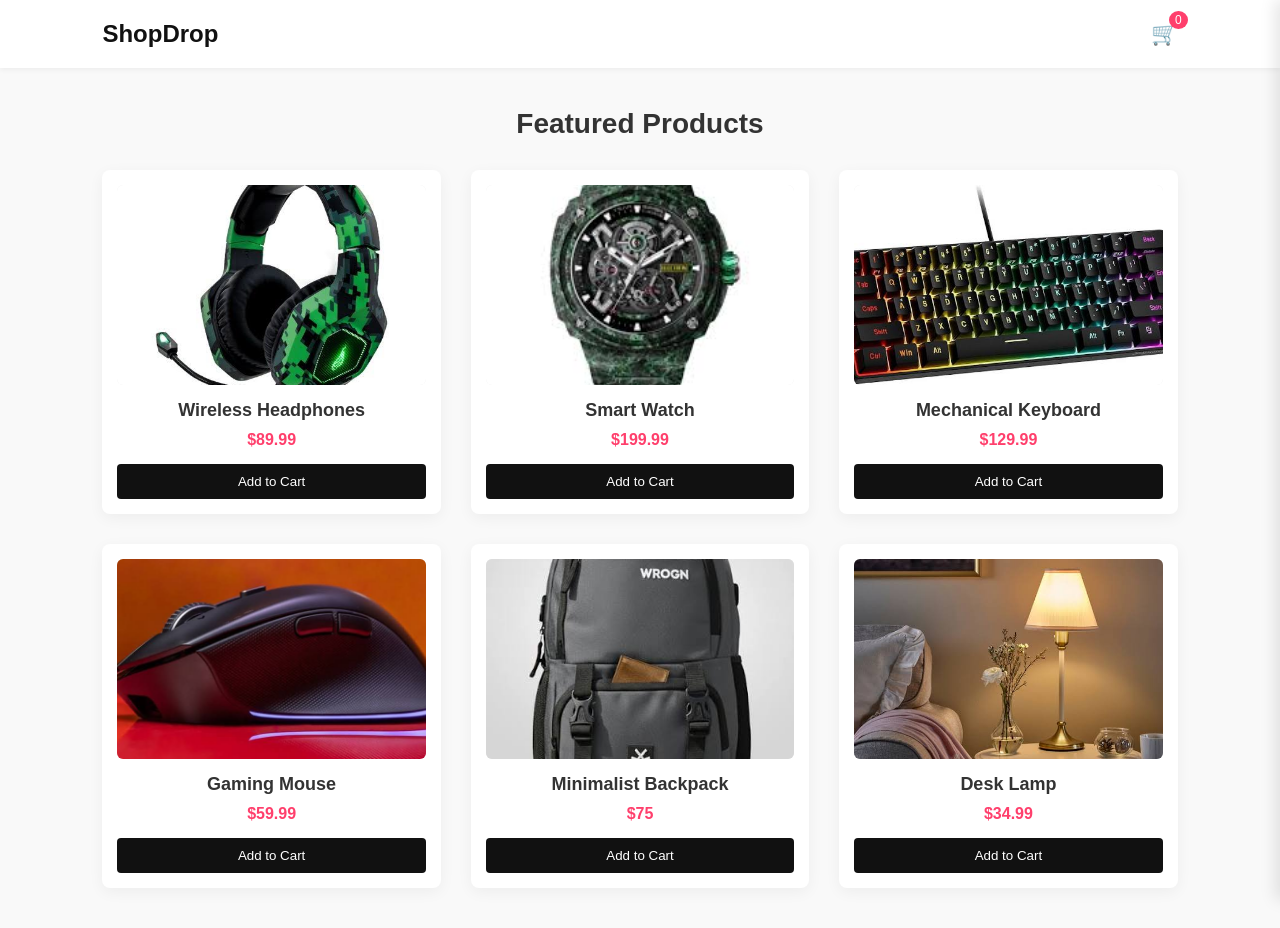
<file: index.html>
<!DOCTYPE html>
<html lang="en">
<head>
    <meta charset="UTF-8">
    <meta name="viewport" content="width=device-width, initial-scale=1.0">
    <title>Minimalist E-Commerce</title>
    <link rel="stylesheet" href="style.css">
</head>
<body>

    <header>
        <div class="logo">ShopDrop</div>
        <div class="cart-icon" onclick="toggleCart()" style="cursor: pointer;">
            🛒 <span id="cart-count">0</span>
        </div>
    </header>

    

    <main>
        <h1 class="section-title">Featured Products</h1>
        <div class="product-grid" id="product-container"></div>
    </main>

    <div class="cart-sidebar" id="cart-sidebar">
        <div class="cart-header">
            <h2>Your Cart</h2>
            <button class="close-btn" onclick="toggleCart()">✕</button>
        </div>
        <div class="cart-items" id="cart-items-container"></div>
        
        <div class="cart-footer">
            <h3>Total: $<span id="cart-total">0.00</span></h3>
            <button class="checkout-btn" onclick="checkout()">Proceed to Checkout</button>
        </div>
    </div>

    <script src="script.js"></script>
</body>
</html>
</file>
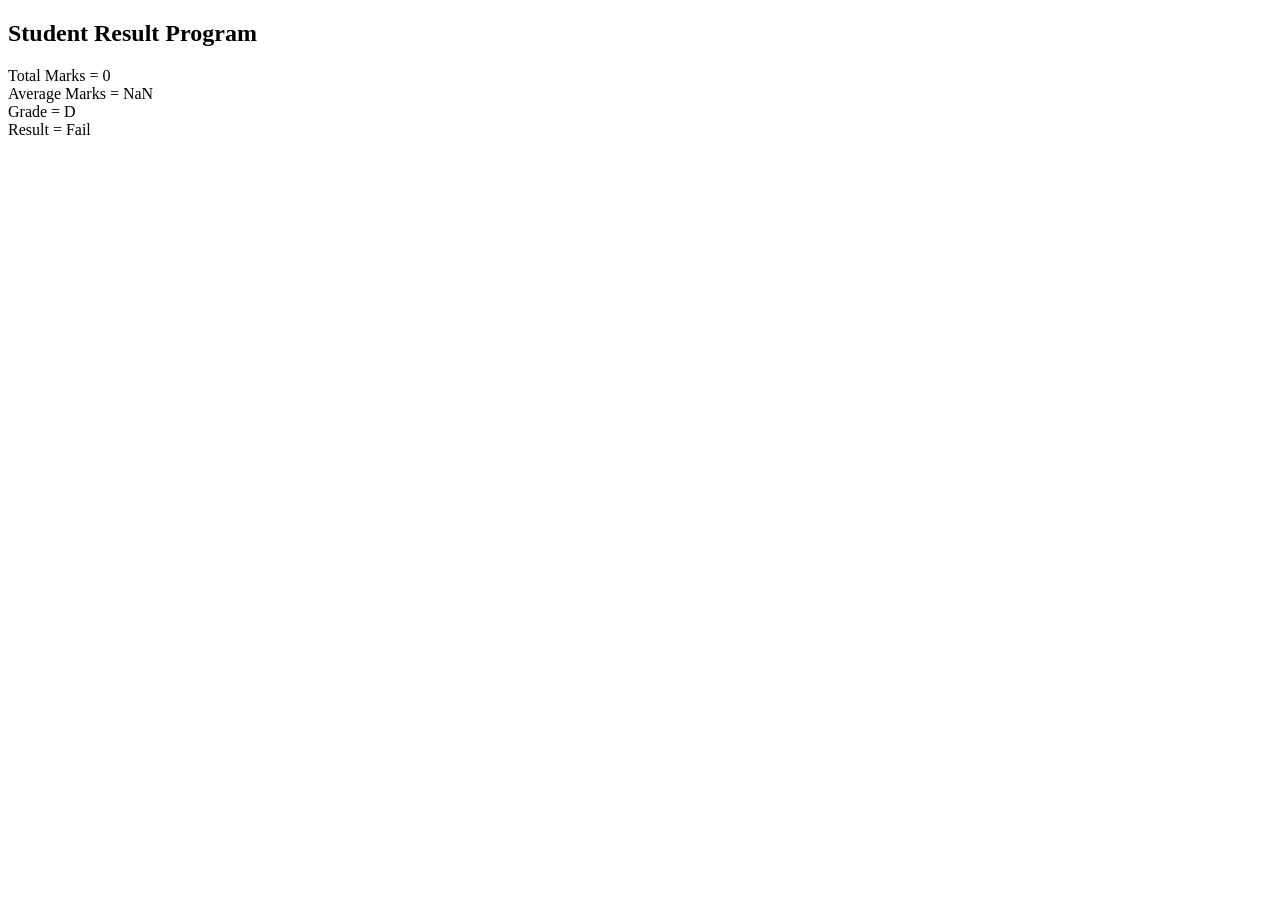
<file: exp1.html>
<!doctype html> 
<html> 
  <head> 
    <title>Student Result</title> 
  </head> 
  <body> 
    <h2>Student Result Program</h2> 
      <script> 
      var subjects = prompt("Enter number of subjects"); 
      var total = 0; 
      for (var i = 1; i <= subjects; i++) { 
        var marks = prompt("Enter marks of subject " + i); 
        total = total + Number(marks); 
      } 
 var average = total / subjects; 
  var grade; 
      var result; 
  if (average >= 60) { 
        grade = "A"; 
        result = "Pass"; 
      } else if (average >= 50) { 
        grade = "B"; 
        result = "Pass"; 
      } else if (average >= 40) { 
        grade = "C"; 
        result = "Pass"; 
      } else { 
        grade = "D"; 
        result = "Fail"; 
      } 
      document.write("Total Marks = " + total); 
      document.write("<br>"); 
      document.write("Average Marks = " + average); 
      document.write("<br>"); 
      document.write("Grade = " + grade); 
      document.write("<br>"); 
      document.write("Result = " + result); 
    </script> 
  </body> 
</html>
</file>
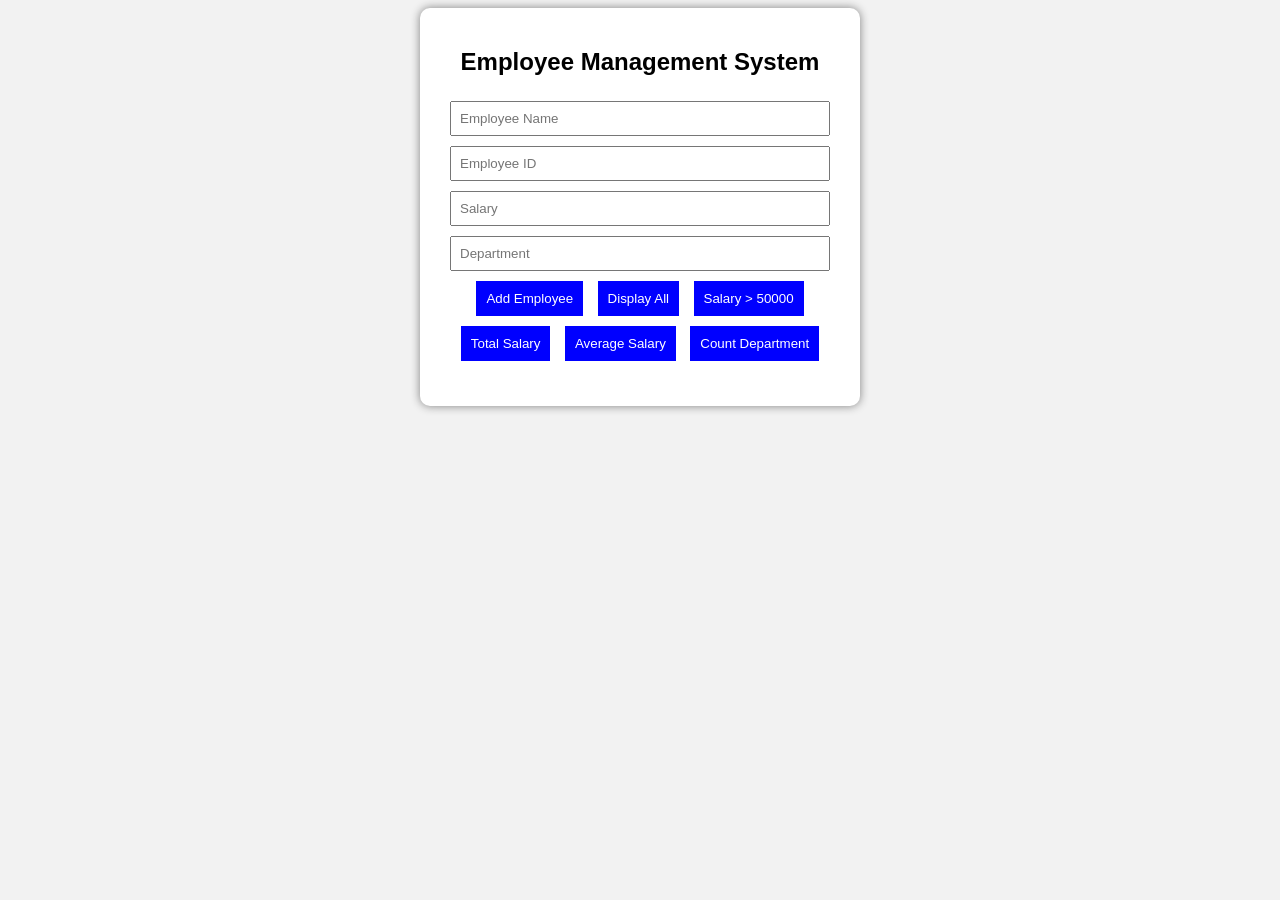
<file: exp2.html>
<!DOCTYPE html>
<html>
<head>
<title>Employee Management</title>
<style>
body{
font-family: Arial;
background:#f2f2f2;
text-align:center;
}
.container{
width:400px;
margin:auto;
background:white;
padding:20px;
border-radius:10px;
box-shadow:0px 0px 10px gray;
}
input{
width:90%;
padding:8px;
margin:5px;
}
button{
padding:10px;
margin:5px;
background:blue;
color:white;
border:none;
cursor:pointer;
}
#result{
margin-top:20px;
text-align:left;
}
</style>
</head>
<body>
<div class="container">
<h2>Employee Management System</h2>
<input type="text" id="name" placeholder="Employee Name">
<input type="text" id="id" placeholder="Employee ID">
<input type="number" id="salary" placeholder="Salary">
<input type="text" id="dept" placeholder="Department">
<br>
<button onclick="addEmployee()">Add Employee</button>
<button onclick="displayEmployees()">Display All</button>
<button onclick="filterSalary()">Salary > 50000</button>
<button onclick="totalSalary()">Total Salary</button>
<button onclick="averageSalary()">Average Salary</button>
<button onclick="countDepartment()">Count Department</button>
<div id="result"></div>

</div>
<script>
let employees = [];
function addEmployee(){
let name=document.getElementById("name").value;
let id=document.getElementById("id").value;
let salary=parseInt(document.getElementById("salary").value);
let dept=document.getElementById("dept").value;
let emp={
name:name,
id:id,
salary:salary,
department:dept
};
employees.push(emp);
alert("Employee Added");
}
function displayEmployees(){
let output="";
for(let emp of employees){
output+=emp.name+" | "+emp.id+" | "+emp.salary+" | "+emp.department+"<br>";
}
document.getElementById("result").innerHTML=output;
}
function filterSalary(){
let filtered=employees.filter(e=>e.salary>50000);

let output="";
for(let emp of filtered){
output+=emp.name+" | "+emp.salary+"<br>";
}
document.getElementById("result").innerHTML=output;
}
function totalSalary(){
let total=0;
for(let emp of employees){
total+=emp.salary;
}
document.getElementById("result").innerHTML="Total Salary = "+total;
}
function averageSalary(){
let total=0;
for(let emp of employees){
total+=emp.salary;
}
let avg=total/employees.length;
document.getElementById("result").innerHTML="Average Salary = "+avg;
}
function countDepartment(){
let dept=prompt("Enter Department Name");
let count=0;
for(let emp of employees){
if(emp.department==dept){
count++;
}
}
document.getElementById("result").innerHTML="Employees in "+dept+" = "+count;
}
</script>
</body>
</html>
</file>
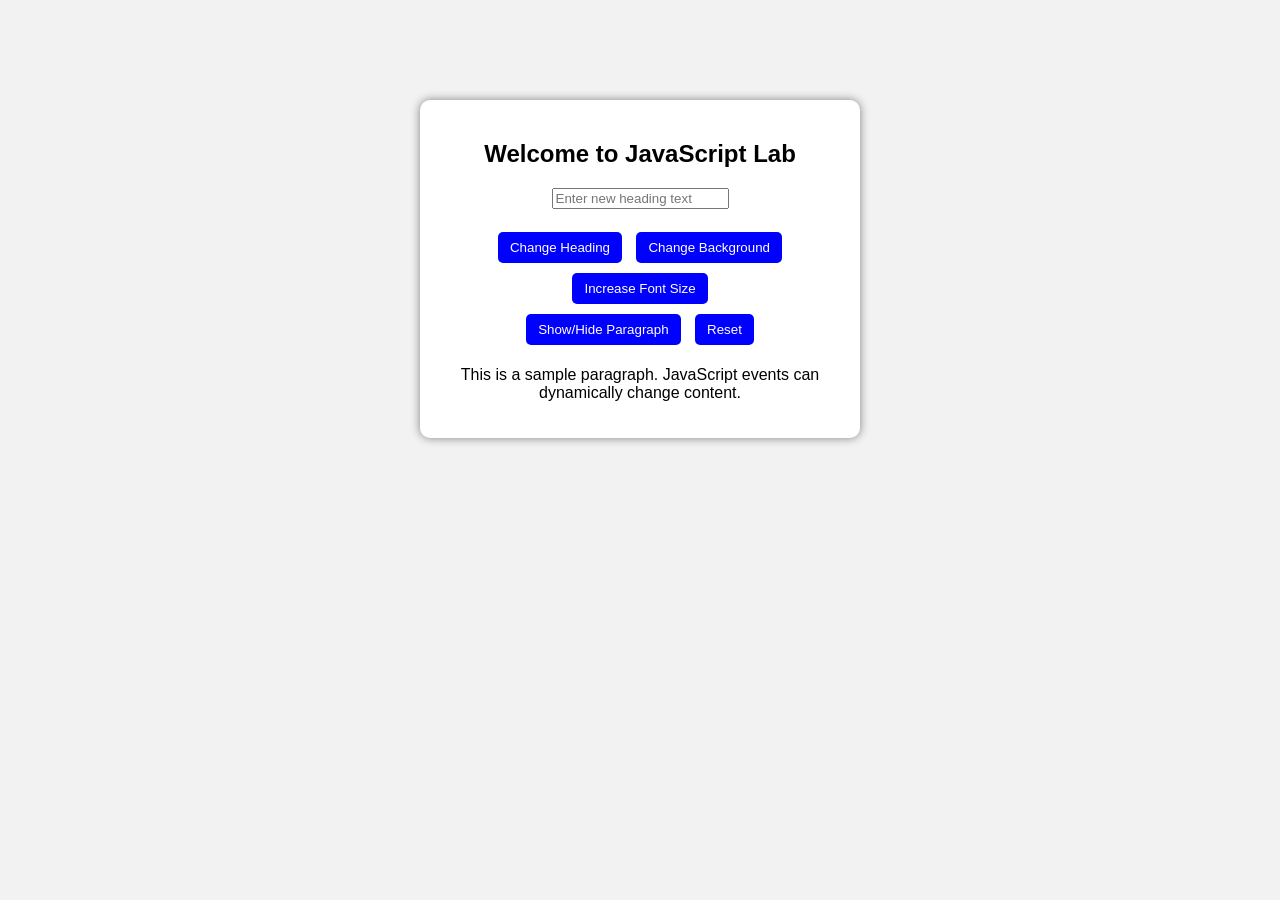
<file: exp3.html>
<!DOCTYPE html>
<html>
<head>
    <title>JavaScript Lab</title>
    <style>
        body {
            font-family: Arial;
            text-align: center;
            background-color: #f2f2f2;
        }
        .container {
            margin: 100px auto;
            padding: 20px;
            width: 400px;
            background: white;
            border-radius: 10px;
            box-shadow: 0px 0px 10px gray;
        }
        button {
            margin: 5px;
            padding: 8px 12px;
            background-color: blue;
            color: white;
            border: none;
            border-radius: 5px;
        }
    </style>
</head>

<body>

<div class="container">
    <h2 id="heading">Welcome to JavaScript Lab</h2>

    <input type="text" id="inputText" placeholder="Enter new heading text"><br><br>

    <button onclick="changeHeading()">Change Heading</button>
    <button onclick="changeBackground()">Change Background</button>
    <button onclick="increaseFont()">Increase Font Size</button><br>

    <button onclick="togglePara()">Show/Hide Paragraph</button>
    <button onclick="resetAll()">Reset</button>

    <p id="para">
        This is a sample paragraph. JavaScript events can dynamically change content.
    </p>
</div>

<script>
    function changeHeading() {
        let text = document.getElementById("inputText").value;
        document.getElementById("heading").innerText = text;
    }

    function changeBackground() {
        document.body.style.backgroundColor = "lightblue";
    }

    function increaseFont() {
        let para = document.getElementById("para");
        let size = window.getComputedStyle(para).fontSize;
        para.style.fontSize = (parseInt(size) + 2) + "px";
    }

    function togglePara() {
        let para = document.getElementById("para");
        if (para.style.display === "none") {
            para.style.display = "block";
        } else {
            para.style.display = "none";
        }
    }

    function resetAll() {
        document.getElementById("heading").innerText = "Welcome to JavaScript Lab";
        document.body.style.backgroundColor = "#f2f2f2";
        document.getElementById("para").style.fontSize = "16px";
        document.getElementById("para").style.display = "block";
        document.getElementById("inputText").value = "";
    }
</script>

</body>
</html>
</file>
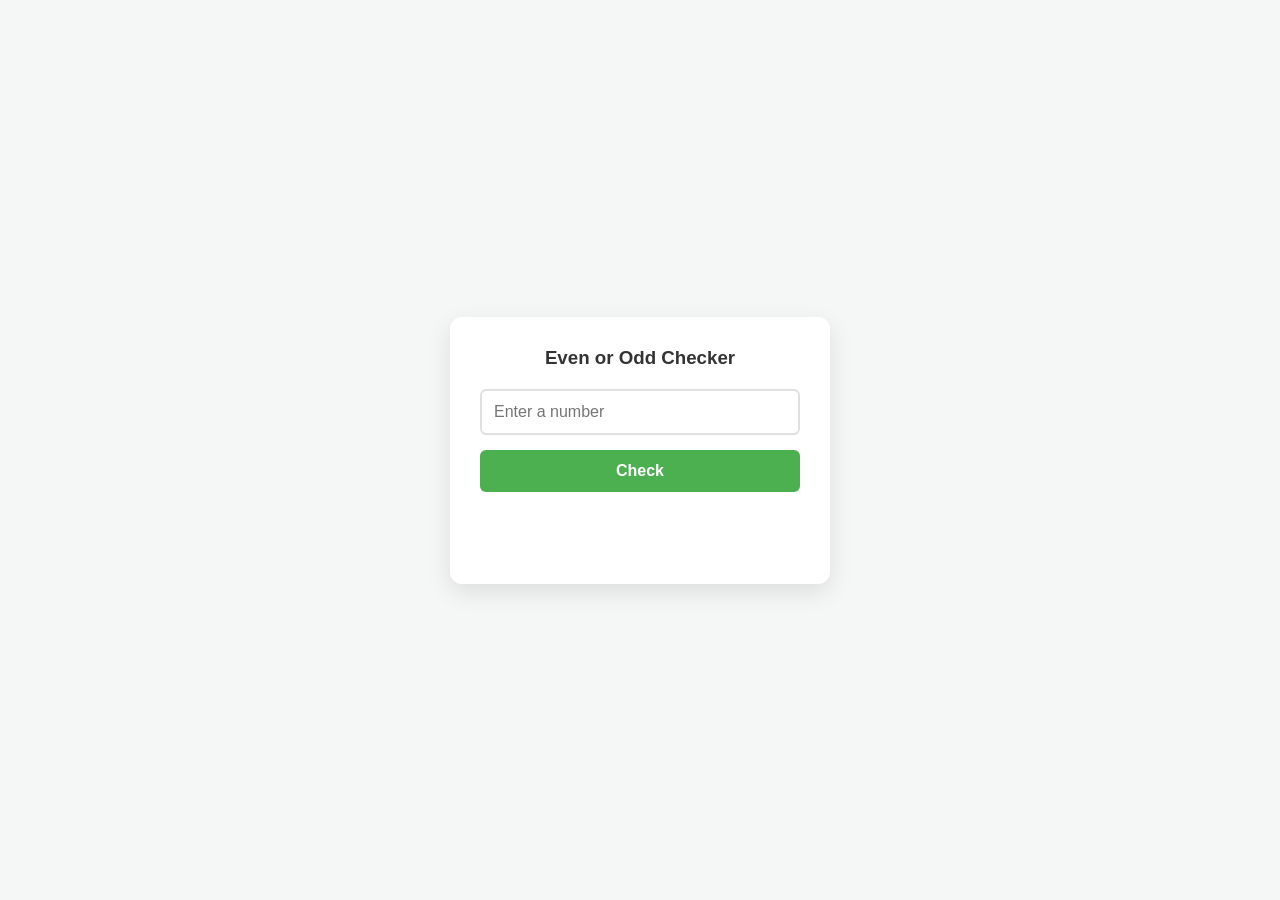
<file: practical.html>
<!DOCTYPE html>
<html lang="en">
<head>
  <meta charset="UTF-8">
  <meta name="viewport" content="width=device-width, initial-scale=1.0">
  <title>Even or Odd Checker</title>
  
  <style>
    /* Reset margins and center the card perfectly on the screen */
    body {
      font-family: 'Segoe UI', Tahoma, Geneva, Verdana, sans-serif;
      background-color: #f4f7f6;
      display: flex;
      justify-content: center;
      align-items: center;
      height: 100vh;
      margin: 0;
    }

    /* Style the container box (The Card) */
    .checker-card {
      background-color: #ffffff;
      padding: 30px;
      border-radius: 12px;
      box-shadow: 0 8px 24px rgba(0, 0, 0, 0.1);
      text-align: center;
      width: 320px;
    }

    h3 {
      color: #333333;
      margin-top: 0;
      margin-bottom: 20px;
    }

    /* Style the input field */
    input[type="number"] {
      width: 100%;
      padding: 12px;
      margin-bottom: 15px;
      border: 2px solid #e0e0e0;
      border-radius: 6px;
      font-size: 16px;
      box-sizing: border-box;
      transition: border-color 0.3s ease;
    }

    /* Highlight input field when clicked */
    input[type="number"]:focus {
      border-color: #4caf50;
      outline: none;
    }

    /* Style the action button */
    button {
      width: 100%;
      background-color: #4caf50;
      color: white;
      border: none;
      padding: 12px;
      font-size: 16px;
      font-weight: bold;
      border-radius: 6px;
      cursor: pointer;
      transition: background-color 0.2s ease;
    }

    /* Change button color on hover */
    button:hover {
      background-color: #45a049;
    }

    /* Style the output result text */
    #result {
      margin-top: 20px;
      font-size: 18px;
      font-weight: 600;
      color: #2c3e50;
      min-height: 24px; /* Prevents layout shifting when text appears */
    }
  </style>
</head>
<body>

  <div class="checker-card">
    <h3>Even or Odd Checker</h3>
    <input type="number" id="num" placeholder="Enter a number">
    <button onclick="check()">Check</button>
    <p id="result"></p>
  </div>

  <script>
    function check() {
      let rawValue = document.getElementById("num").value;
      
      if (rawValue === "") {
        document.getElementById("result").style.color = "#e74c3c"; // Text turns red for error
        document.getElementById("result").innerText = "Please enter a number.";
        return;
      }

      let n = Number(rawValue);

      // Dynamically change text color based on result
      let resultElement = document.getElementById("result");
      if (n % 2 === 0) {
        resultElement.style.color = "#2ecc71"; // Green for Even
        resultElement.innerText = n + " is Even";
      } else {
        resultElement.style.color = "#3498db"; // Blue for Odd
        resultElement.innerText = n + " is Odd";
      }
    }
  </script>
</body>
</html>
</file>
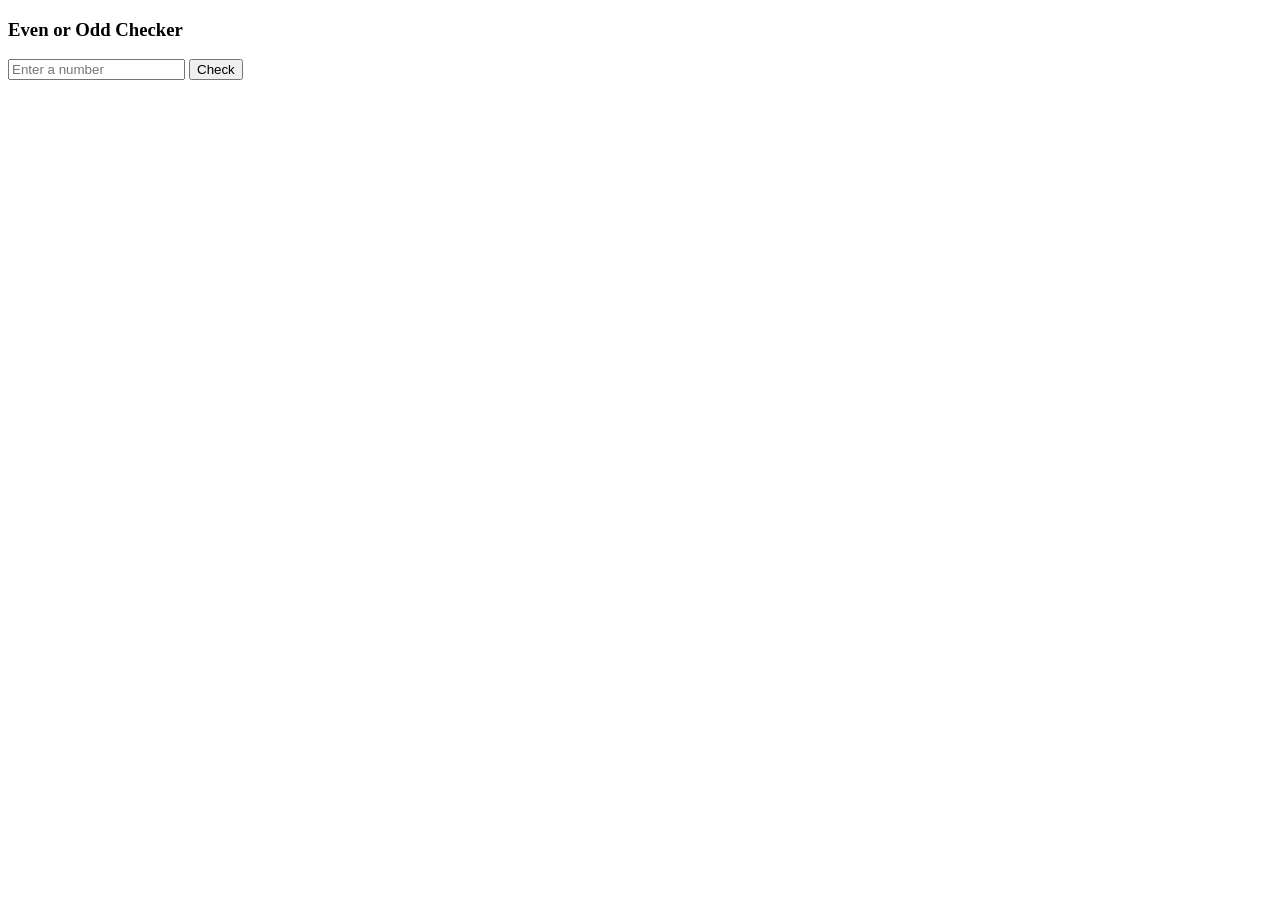
<file: images/endterm.html/practical.html>
<!DOCTYPE html>
<html>
<body>
  <h3>Even or Odd Checker</h3>
  <input type="number" id="num" placeholder="Enter a number">
  <button onclick="check()">Check</button>
  <p id="result"></p>

  <script>
    function check() {
      let n = document.getElementById("num").value;
      if (n % 2 === 0)
        document.getElementById("result").innerText = n + " is Even";
      else
        document.getElementById("result").innerText = n + " is Odd";
    }
  </script>
</body>
</html>
</file>
<file: style.css>
/* Reset and Base Styles */
* {
    margin: 0;
    padding: 0;
    box-sizing: border-box;
    font-family: 'Segoe UI', Tahoma, Geneva, Verdana, sans-serif;
}

body {
    background-color: #f9f9f9;
    color: #333;
}

/* Header */
header {
    display: flex;
    justify-content: space-between;
    align-items: center;
    padding: 20px 8%;
    background: #ffffff;
    box-shadow: 0 2px 5px rgba(0,0,0,0.05);
    position: sticky;
    top: 0;
    z-index: 100;
}

.logo {
    font-size: 24px;
    font-weight: bold;
    color: #111;
}

.cart-icon {
    font-size: 22px;
    cursor: pointer;
    position: relative;
}

#cart-count {
    position: absolute;
    top: -10px;
    right: -10px;
    background: #ff3f6c;
    color: white;
    font-size: 12px;
    padding: 2px 6px;
    border-radius: 50%;
}

/* Product Section */
main {
    padding: 40px 8%;
}

.section-title {
    margin-bottom: 30px;
    font-size: 28px;
    text-align: center;
}

.product-grid {
    display: grid;
    grid-template-columns: repeat(auto-fit, minmax(250px, 1fr));
    gap: 30px;
}

.product-card {
    background: white;
    border-radius: 8px;
    padding: 15px;
    text-align: center;
    box-shadow: 0 4px 15px rgba(0,0,0,0.05);
    transition: transform 0.2s;
}

.product-card:hover {
    transform: translateY(-5px);
}

.product-image {
    width: 100%;
    height: 200px;
    background-color: #eee;
    border-radius: 6px;
    display: flex;
    align-items: center;
    justify-content: center;
    font-weight: bold;
    color: #888;
    margin-bottom: 15px;
}

.product-title {
    font-size: 18px;
    margin-bottom: 10px;
}

.product-price {
    color: #ff3f6c;
    font-weight: bold;
    margin-bottom: 15px;
}

.add-to-cart-btn {
    background: #111;
    color: white;
    border: none;
    padding: 10px 20px;
    border-radius: 4px;
    cursor: pointer;
    width: 100%;
    transition: background 0.2s;
}

.add-to-cart-btn:hover {
    background: #333;
}

/* Cart Sidebar */
.cart-sidebar {
    position: fixed;
    top: 0;
    right: -400px;
    width: 400px;
    height: 100%;
    background: white;
    box-shadow: -5px 0 15px rgba(0,0,0,0.1);
    transition: right 0.3s ease;
    z-index: 1000;
    display: flex;
    flex-direction: column;
    padding: 20px;
}

.cart-sidebar.open {
    right: 0;
}

.cart-header {
    display: flex;
    justify-content: space-between;
    align-items: center;
    border-bottom: 1px solid #eee;
    padding-bottom: 15px;
}

.close-btn {
    background: none;
    border: none;
    font-size: 20px;
    cursor: pointer;
}

.cart-items {
    flex: 1;
    overflow-y: auto;
    padding: 20px 0;
}

.cart-item {
    display: flex;
    justify-content: space-between;
    align-items: center;
    margin-bottom: 15px;
    padding-bottom: 15px;
    border-bottom: 1px solid #f5f5f5;
}

.remove-btn {
    background: none;
    border: none;
    color: #ff3f6c;
    cursor: pointer;
    font-size: 12px;
}

.cart-footer {
    border-top: 1px solid #eee;
    padding-top: 15px;
}

.checkout-btn {
    background: #10b981;
    color: white;
    border: none;
    padding: 12px;
    width: 100%;
    border-radius: 4px;
    font-size: 16px;
    margin-top: 15px;
    cursor: pointer;
}

.checkout-btn:hover {
    background: #059669;
}

/* Responsive Design */
@media (max-width: 500px) {
    .cart-sidebar {
        width: 100%;
        right: -100%;
    }
}
</file>
